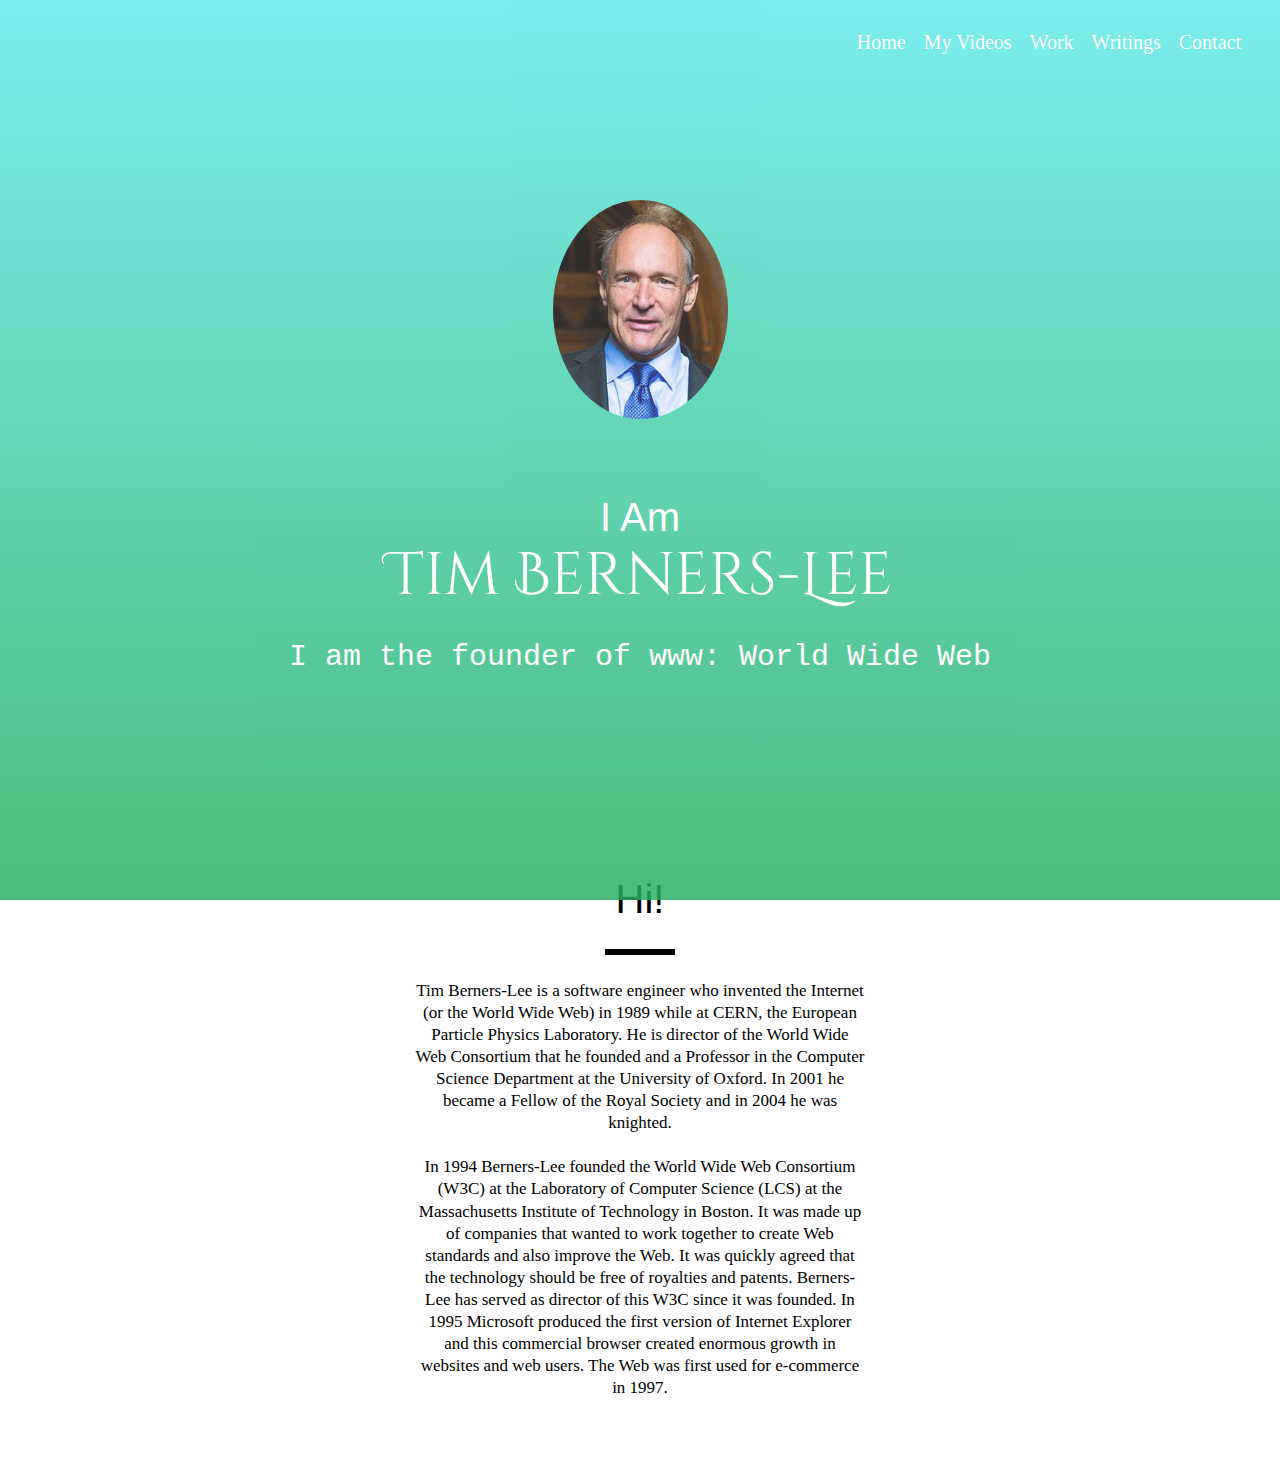
<file: index.html>
<html>

<head>
    <title>Sir Tim Berners-Lee</title>
    <link rel="stylesheet" href="style.css">
    <link href="https://fonts.googleapis.com/css?family=Cinzel+Decorative&display=swap" rel="stylesheet">
    <link rel="preconnect" href="https://fonts.gstatic.com">

</head>

<body>

    <ul class="menu">
        <li class="links">Home</li>
        <li class="links">My Videos</li>
        <li class="links">Work</li>
        <li class="links">Writings</li>
        <li class="links">Contact</li>

    </ul>

    <section id="welcome">
        <div class="parallax-inner">
            <img src="stbl.jpg" class=" profile" />
            <h1>I Am <br><span id="name">Tim Berners-Lee</span></h1>
            <h2> I am the founder of www: World Wide Web</h2>
        </div>

    </section>



    <section id="bio">
        <h1>Hi!</h1>
        <div class="line"></div>
        <p>Tim Berners-Lee is a software engineer who invented the Internet (or the World Wide Web) in 1989 while at CERN, the European Particle Physics Laboratory.

            He is director of the World Wide Web Consortium that he founded and a Professor in the Computer Science Department at the University of Oxford.

            In 2001 he became a Fellow of the Royal Society and in 2004 he was knighted.<br><br>In 1994 Berners-Lee founded the World Wide Web Consortium (W3C) at the Laboratory of Computer Science (LCS) at the Massachusetts Institute of Technology in Boston. It was made up of companies that wanted to work together to create Web standards and also improve the Web. It was quickly agreed that the technology should be free of royalties and patents. Berners-Lee has served as director of this W3C since it was founded.

            In 1995 Microsoft produced the first version of Internet Explorer and this commercial browser created enormous growth in websites and web users.

            The Web was first used for e-commerce in 1997.</p>
    </section>

</body></html>
</file>
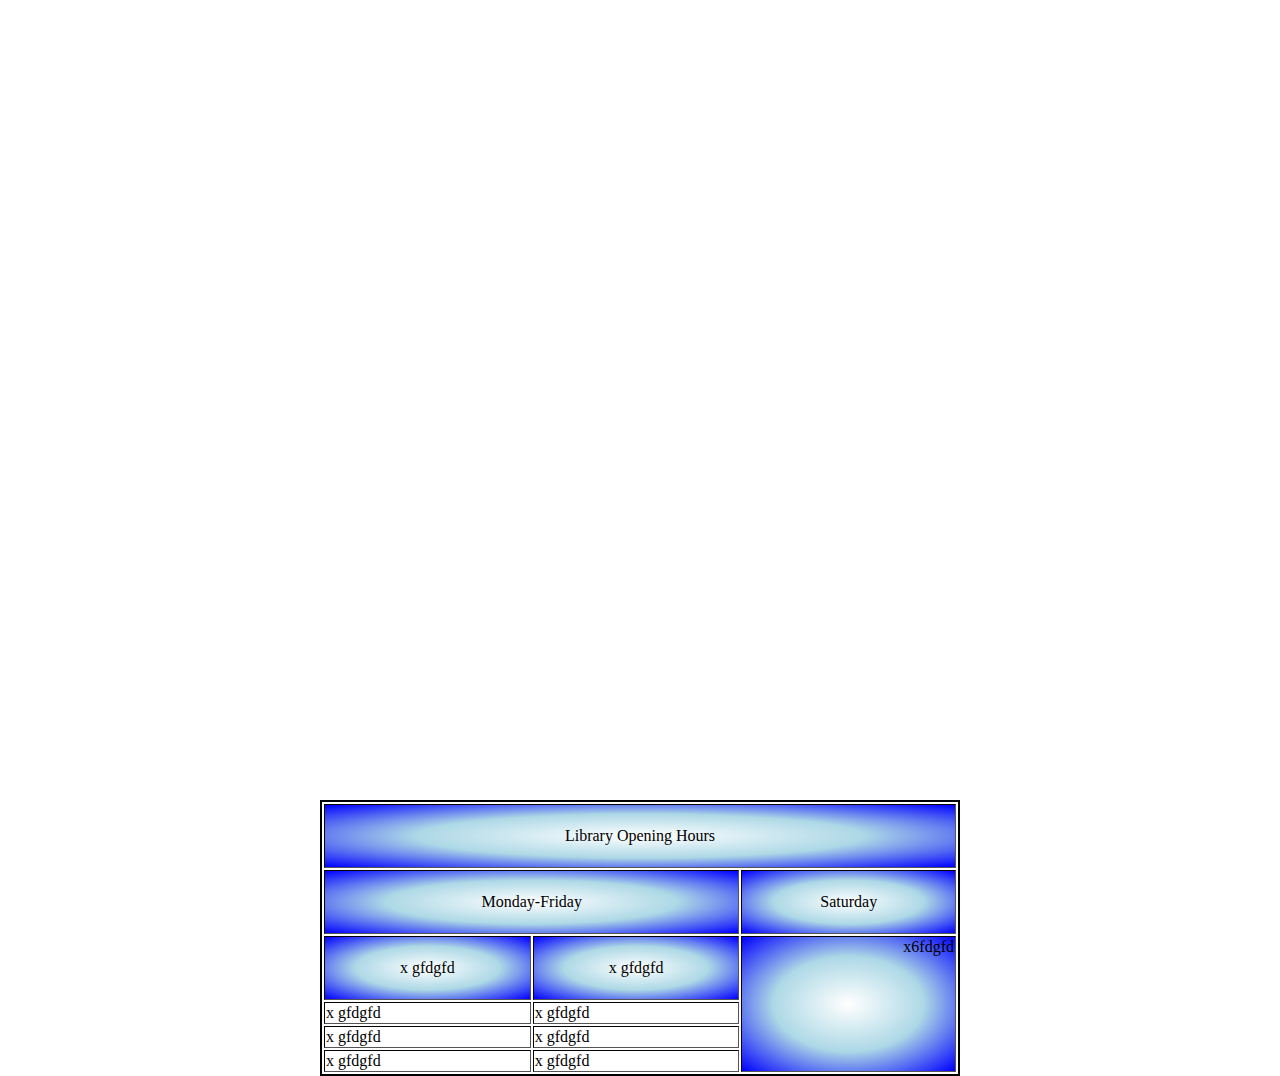
<file: test.html>
<!DOCTYPE html>
<html lang="">

<head>
 <link rel="stylesheet" href="style.css">
   
    <title>TABLE</title>

</head>

<body>
    <center>
        <table width="50%" border="1" style="border: 2px solid black;">
            <tr>
                <td colspan="3" class="BG1">Library Opening Hours</td>
            </tr>
            <tr>
                <td colspan="2" class="BG1">Monday-Friday</td>
                <td class="BG1">Saturday</td>
            </tr>
            <tr>
                <td class="BG1">x gfdgfd </td>
                <td class="BG1">x gfdgfd </td>
                <td  class="BG1" rowspan="4" style="vertical-align: top; text-align: right;">x6fdgfd </td>

            </tr>
            <tr>
                <td>x gfdgfd </td>
                <td>x gfdgfd </td>


            </tr>
            <tr>
                <td>x gfdgfd </td>
                <td>x gfdgfd </td>


            </tr>
            <tr>
                <td>x gfdgfd </td>
                <td>x gfdgfd </td>


            </tr>



        </table>
    </center>
</body>

</html>
</file>
<file: style.css>
body {
    margin: 0;
    padding-top: 800px;
}


.menu {

    list-style: none;
    font-family: sans-serif;
    position: absolute;
    top: 10px;
    right: 30px;
    z-index: 10;
    cursor: pointer;
}


#welcome {

    position: absolute;
    height: 800px;
    color: #FFFFFF;
    left: 0;
    top: 0;
    bottom: 0;
    right: 0;
    opacity: 0.83;
    background: linear-gradient(#60ebeb 0%, #27ae60 100%);
    display: table;
    width: 100%;
    height: 100%;
    z-index: 9
}


.links {
    float: left;
    color: #fff;
    padding-top: 5px;
    padding-left: 9px;
    padding-right: 9px;
    padding-bottom: 5px;
    font-family: fantasy;
    font-size: 20px;
}



.links:hover {
    background-color: dodgerblue;
}

#name {
    font-size: 60px;
    line-height: 1.2;
    font-family: 'Cinzel Decorative', cursive;
    
}





.profile {
    width: 175px;
    margin-bottom: 50px;
    border-radius: 50%;
}



h1 {

    font-size: 40px;
    font-family: sans-serif;
    font-weight: 300;

}



h2 {
    font-size: 30px;
    font-weight: 300;
    line-height: 1.2;
    font-family: monospace
}

#bio {

    padding: 50px;
    text-align: center;
}

.line {
    height: 6px;
    background-color: #000;
    width: 70px;
    margin: 8px auto;
}


p {
    max-width: 450px;
    margin: 25px auto;
    font-size: 17px;
    line-height: 1.3;
}

.parallax-inner {

    display: table-cell;
    position: relative;
    text-align: center;
    vertical-align: middle;

}



.BG1 {
    background-image: radial-gradient(white, lightblue, blue);
    text-align: center;
    height: 60px;

}
</file>
